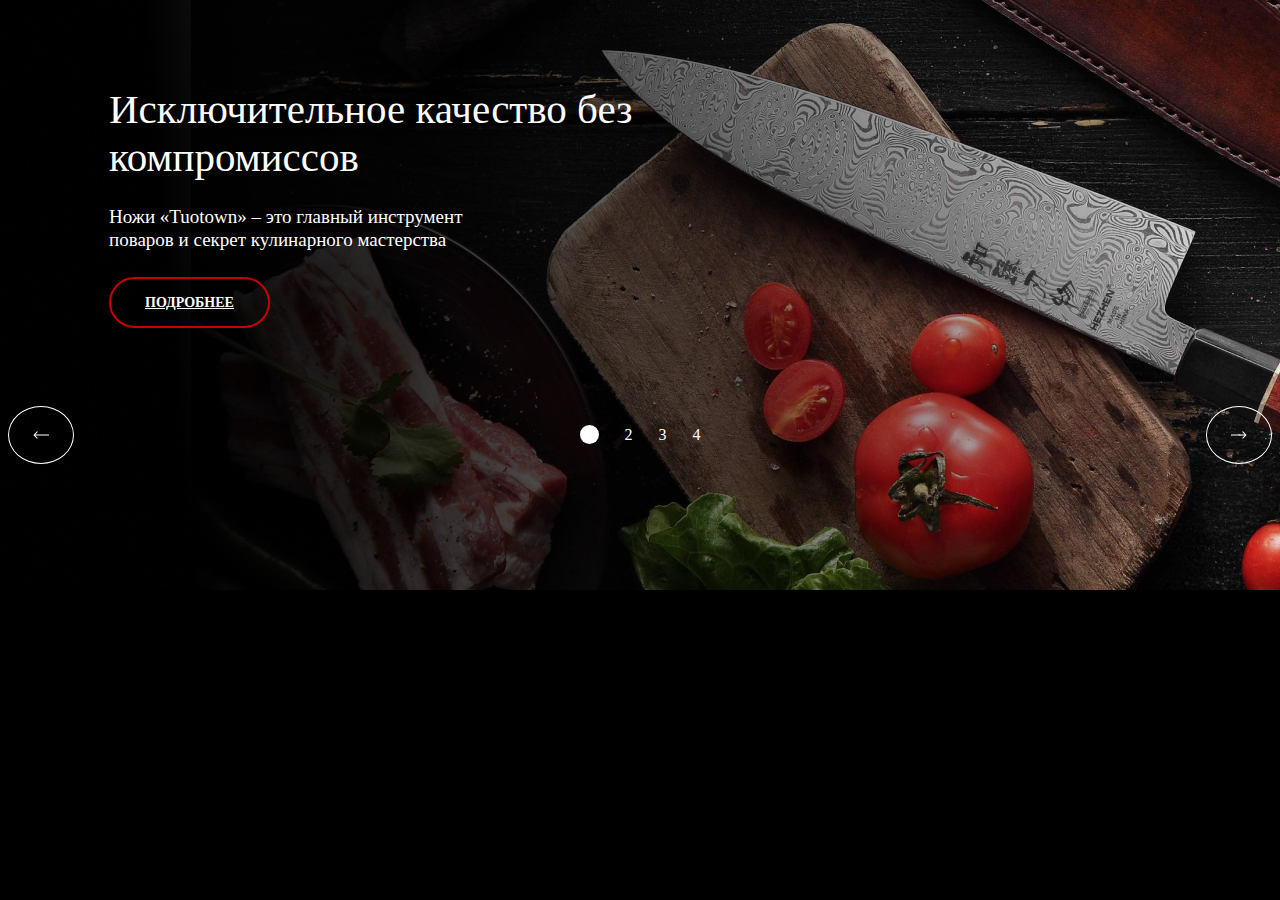
<file: slider/index.html>
<!DOCTYPE html>
<html lang="en">
<head>
    <meta charset="UTF-8">
    <meta http-equiv="X-UA-Compatible" content="IE=edge">
    <meta name="viewport" content="width=device-width, initial-scale=1.0">
    <link rel="stylesheet" href="./css/style.css">
    <title>Document</title>
</head>
<body>

    <div class="image__slider swiper">
        <div class="swipper-wrapper swipper-wrapper-img slidebox">
            <div class="slide">
            <img src="./img/Rectangle 47main.jpg" class="swipper-wrapper" alt="knife">
            </div>
            <div class="slide">
            <img src="./img/Rectangle 47main.jpg" class="swipper-wrapper" alt="knife">
            </div>
            <div class="slide">
            <img src="./img/Rectangle 47main.jpg" class="swipper-wrapper" alt="knife">
            </div>
            <div class="slide">
            <img src="./img/Rectangle 47main.jpg" class="swipper-wrapper" alt="knife">
            </div>
        </div>
    </div>
    <section class="main__container __container">
        <div class="main__slider-content">
            <div class="slider__content-item">
                <h2 class="slider__title">Исключительное качество без компромиссов</h2>
                <h3 class="slider__subtitle">Ножи «Tuotown» – это главный инструмент <br> поваров и секрет кулинарного мастерства</h3>
                <div class="slider__btn">
                    <a href="#" class="slider-btn">ПОДРОБНЕЕ</a>
                </div>
            </div>
        </div>
        <div class="slider__arrow ">
            <div  class="slider-arrow-next"><img src="./img/Line 26arrow1.svg" alt="arrow"></div>
            <div class="slider-list">
                <div data-num="1" class="slider__list list-active">1</div>
                <div data-num="2" class="slider__list">2</div>
                <div data-num="3" class="slider__list">3</div>
                <div data-num="4" class="slider__list">4</div>
            </div>
            <div class="slider-arrow-back"><img src="./img/Line 26arrow.svg" alt="arrow"></div>
        </div>
    </section>

    <script src="./js/script.js"></script>
</body>
</html>
</file>
<file: slider/css/style.css>
body{
    background-color: #000;
}

/*-----------slider-------------------------------------------------------*/
.image__slider{
	overflow: hidden;
	position:absolute;
	top:0;
	left:0;
	width:100%;
	z-index: -1;
}
.swipper-wrapper{
	display: flex;
	transition: all 0.5s ease-in;
	height: 590px;
	z-index: -1;
	width: 100%;
}


.swipper-wrapper img{
	
	width: 100%;
	height: 590px;
	object-fit: cover;

}
.slider__arrow{
	display: flex;
	justify-content: space-between;
	cursor: pointer;
}
.slider-arrow-next{
	border: 1px solid #FFFFFF;
	display: inline-flex;
	padding: 24px;
	border-radius: 50%;
}
.slider-arrow-back{
	border: 1px solid #FFFFFF;
	display: inline-flex;
	padding: 24px;
	border-radius: 50%;
}

.slider-list {
	display: flex;
	align-items: center;
}
.slider__list {
	color: #fff;
	display: flex;
	justify-content: center;
	align-items: center;
}
.slider__list:not(:last-child){
	margin: 0px 26px 0px 0px;
}
.list-active {
	background-color: #fff;
	height: 19px;
	width: 19px;
	border-radius: 50%;
}

@media(max-width:1200px){
	.swipper-wrapper img{
		object-position: right;
	}
}
/*------------slider-content------------------------------------------------------*/
.main__container {
	height: 100%;
	padding: 78px 0px 0px 0px;
}
.main__slider-content {
	max-width: 1062px;
	margin: 0 auto;
	padding: 0 10px;
}

.slider__content-item {
	color: #fff;
	margin: 0px 0px 72px 0px;
}

.slider__title {
	font-weight: 400;
	font-size: 41px;
	line-height: calc(48/41*100%);
	max-width: 602px;
}
.slider__title:not(:last-child){
	margin: 0px 0px 24px 0px;
}
.slider__subtitle {
	font-weight: 400;
	font-size: 19px;
	line-height: calc(23/19*100%);
	max-width: 447px;
}
.slider__subtitle:not(:last-child){
	margin: 0px 0px 39px 0px;
}
.slider__btn {
	padding: 0px 0px 20px 0px;
	
}
.slider-btn {
	font-weight: 600;
	font-size: 14px;
	line-height: 23px;
	color: inherit;
	padding: 16px 34px;
	border: 2px solid #C80000;
	border-radius: 27px;
	transition: all 0.1s ease-in;
}
.slider-btn:hover{
	background: #C80000;
}
@media(max-width:797px){

	.slider__title {
		font-size: 32px;
	}

	.slider__subtitle{
		font-size: 14px;
	}
	.slider__content-item {
		margin: 0px 0px 120px 0px;
	}
}
</file>
